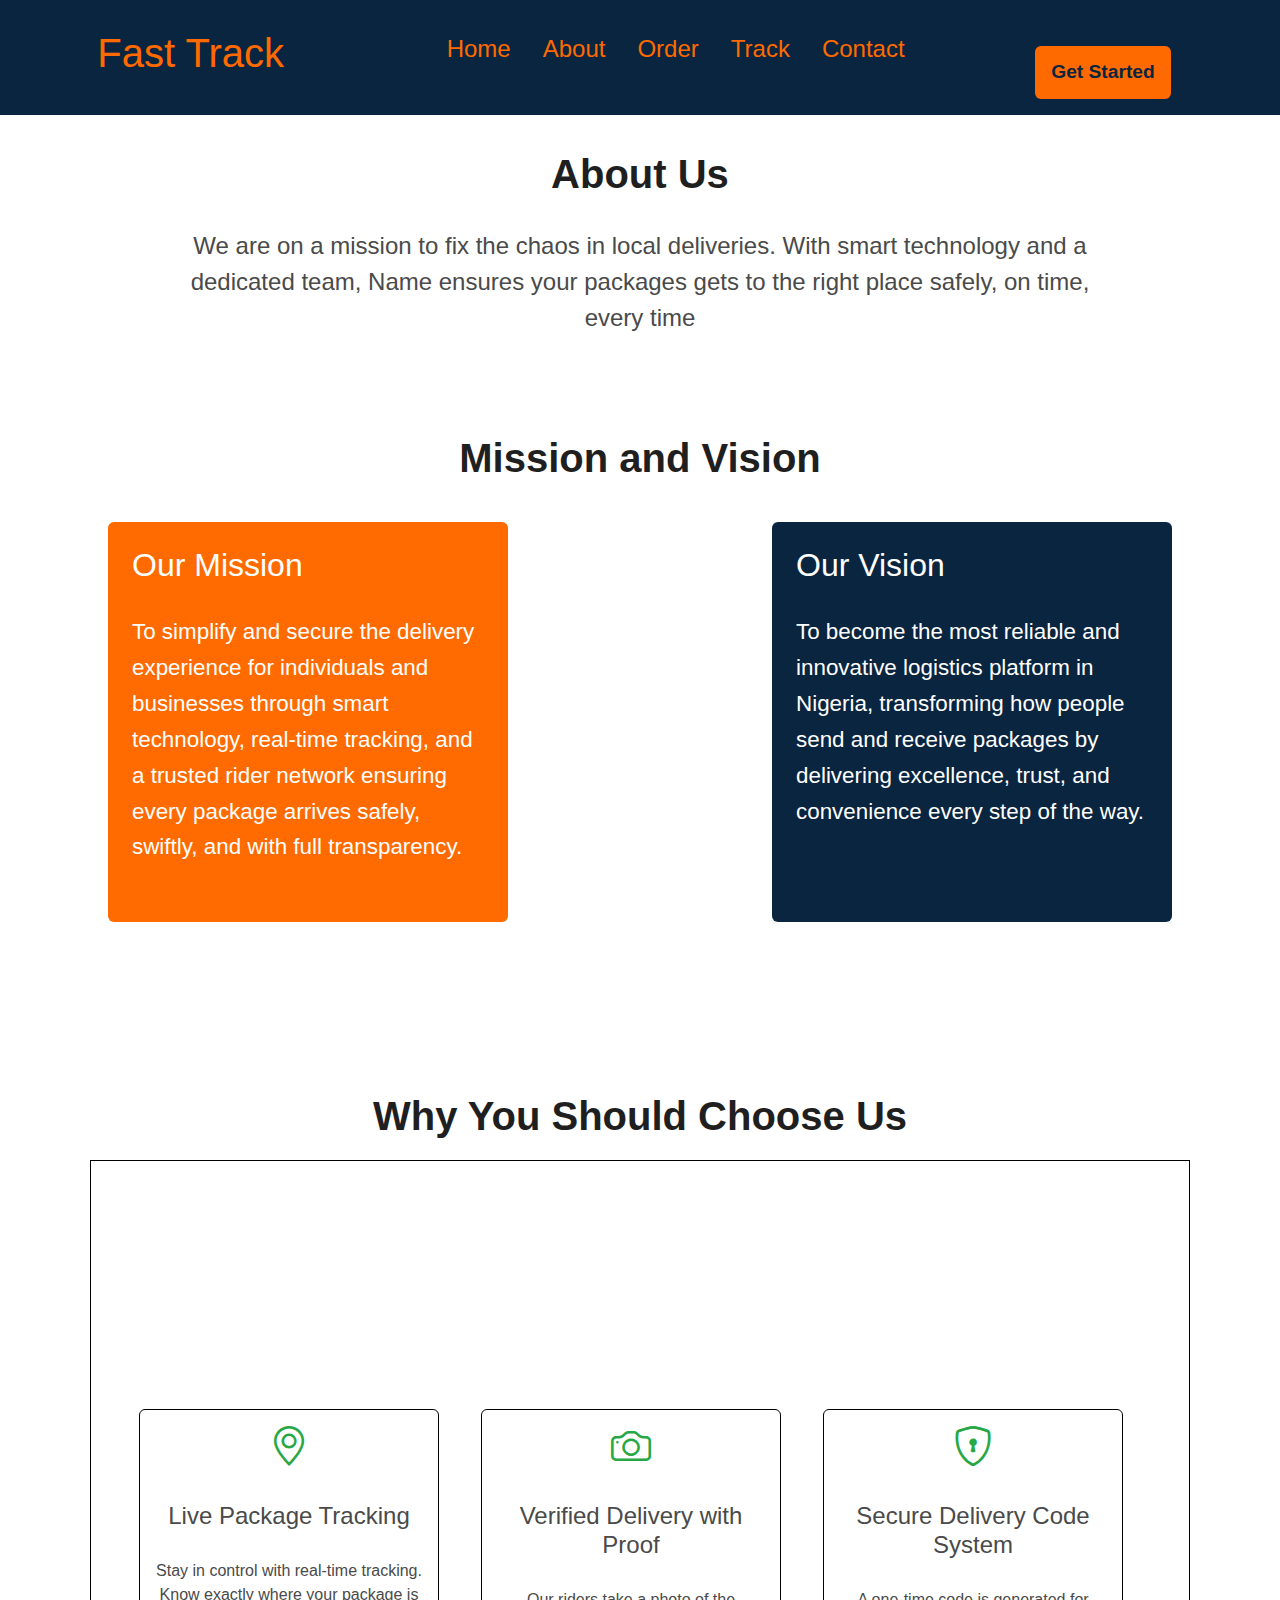
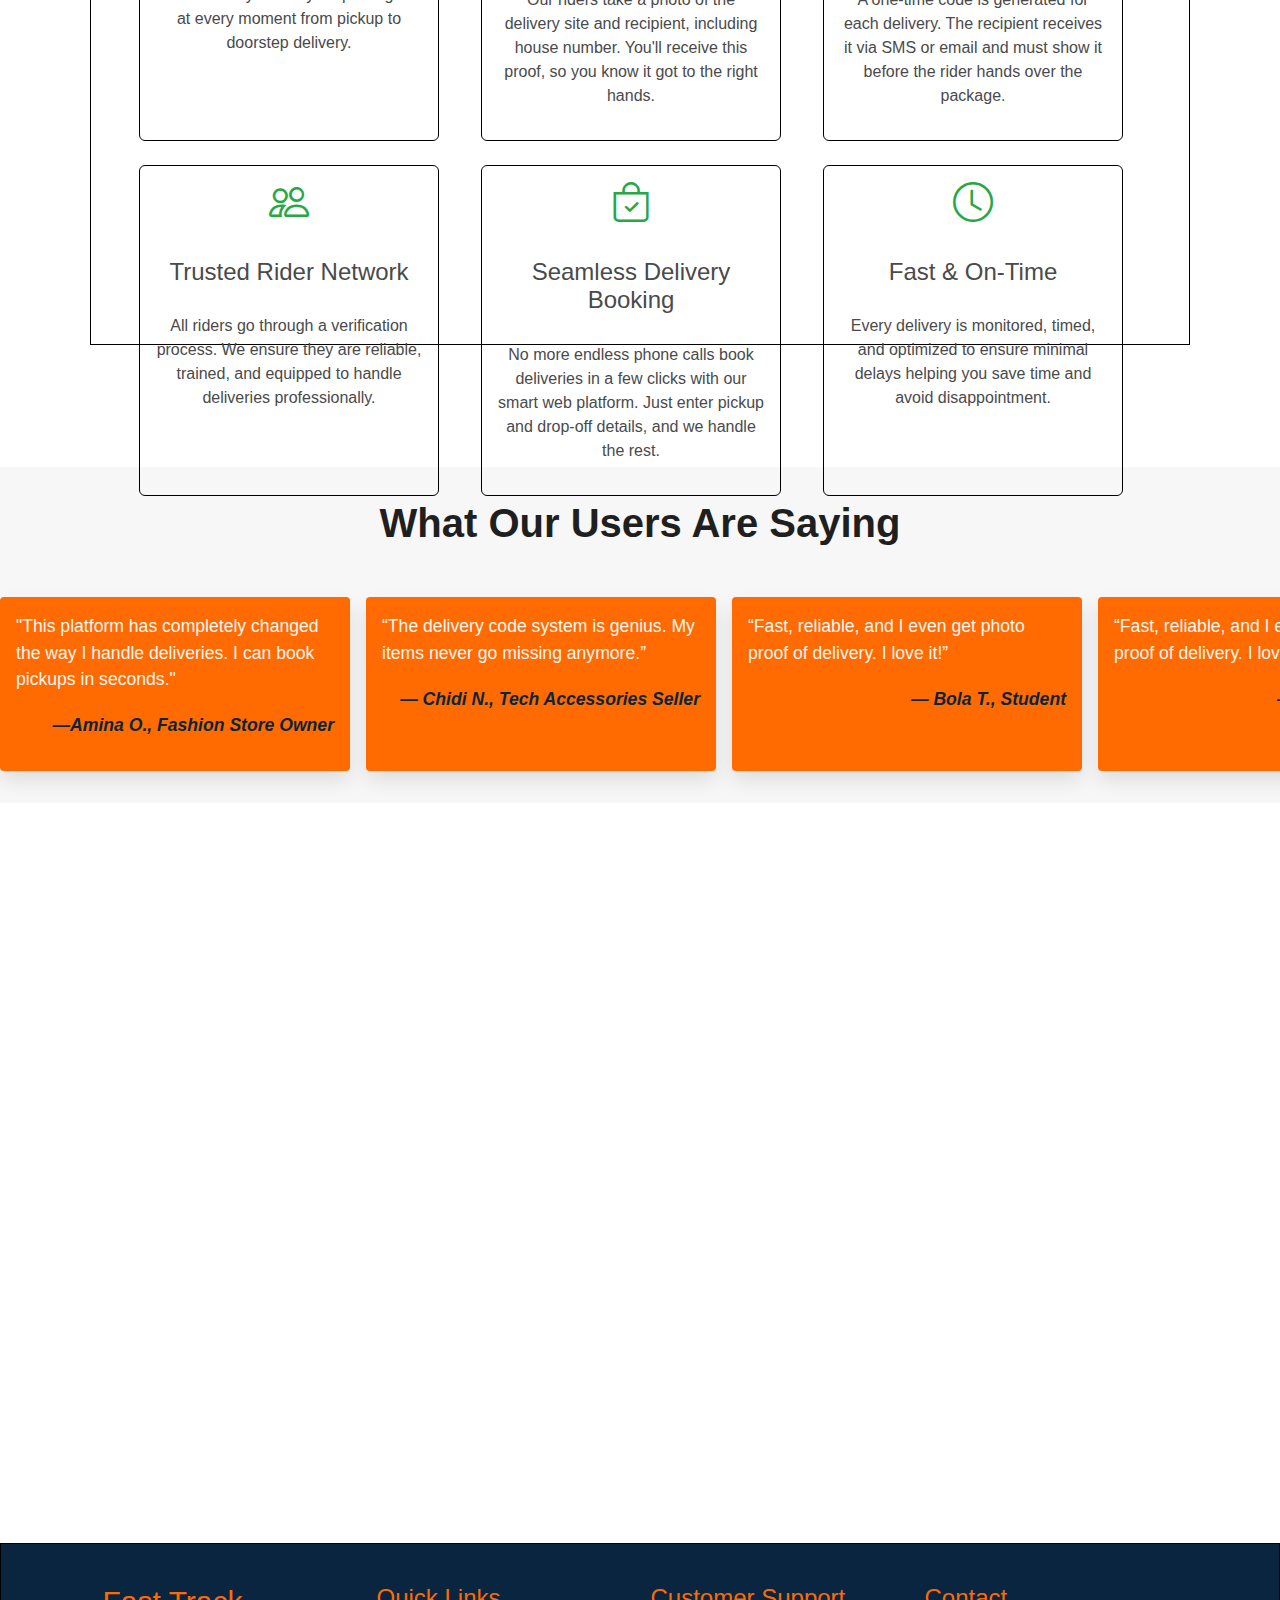
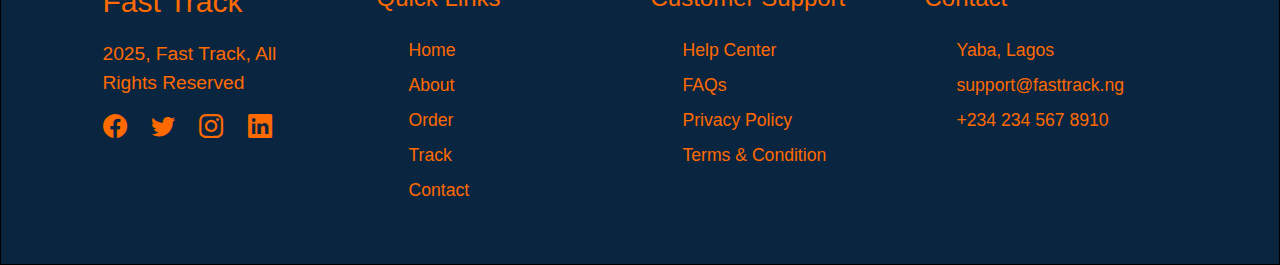
<file: public/about.html>
<html lang="en">
<head>
    <meta charset="UTF-8">
    <meta name="viewport" content="width=device-width, initial-scale=1.0">
    <link href="https://cdn.jsdelivr.net/npm/bootstrap@5.3.0/dist/css/bootstrap.min.css" rel="stylesheet">
    <link rel="stylesheet" href="https://cdn.jsdelivr.net/npm/bootstrap-icons@1.13.1/font/bootstrap-icons.min.css">
    <link rel="stylesheet" href="./styles/style.css">
    <link rel="stylesheet" href="./styles/about.css">
    <title>About | FastTrack</title>
</head>
<body>
     <header>
        <nav>
            <div class="logo">
                <h1>Fast Track</h1>
            </div>
            <ul class="nav-links">
                <li><a href="./index.html">Home</a></li>
                <li><a href="./about.html">About</a></li>
                <li><a href="./order.html">Order</a></li>
                <li><a href="./track.html">Track</a></li>
                <li><a href="./contact.html">Contact</a></li>
            </ul>
            <button class="btn orange-btn"><a href="./register.html">Get Started</a></button>
        </nav>
    </header>

    <section>
        <div class="title">
            <h2>About Us</h2>
            <p>We are on a mission to fix the chaos in local deliveries. With smart technology and a dedicated team, Name ensures your  packages gets to the right place safely, on time, every time</p>
        </div>
    </section>

    <section class="mission-vision">
        <h2>Mission and Vision</h2>

        <div class="mv-container">

            <div class="mv-card mission animate-left">
                <h4>Our Mission</h4>
                <p>To simplify and secure the delivery experience for individuals and businesses through smart technology, real-time tracking, and a trusted rider network  ensuring every package arrives safely, swiftly, and with full transparency.</p>
            </div>

            <div class="mv-card vision animate-right">
                <h4>Our Vision</h4>
                <p>To become the most reliable and innovative logistics platform in Nigeria, transforming how people send and receive packages by delivering excellence, trust, and convenience every step of the way.</p>
            </div>

        </div>
    </section>

    <section class="why-choose-us">
        <h2>Why You Should Choose Us</h2>

        <div class="card-container">

            <div class="why-card">
                 <i class="bi bi-geo-alt icon-large mb-3"></i>
                <h4>Live Package Tracking </h4>
                <p>Stay in control with real-time tracking. Know exactly where your package is at every moment from pickup to doorstep delivery.</p>
            </div>

            <div class="why-card">
                 <i class="bi bi-camera icon-large mb-3"></i>
                <h4>Verified Delivery with Proof</h4>
                <p>Our riders take a photo of the delivery site and recipient, including house number. You'll receive this proof, so you know it got to the right hands.</p>
            </div>

            <div class="why-card">
               <i class="bi bi-shield-lock icon-large mb-3"></i>
                <h4>Secure Delivery Code System</h4>
                <p>A one-time code is generated for each delivery. The recipient receives it via SMS or email and must show it before the rider hands over the package.</p>
            </div>

            <div class="why-card">
                 <i class="bi bi-people icon-large mb-3"></i>
                <h4> Trusted Rider Network</h4>
                <p>All riders go through a verification process. We ensure they are reliable, trained, and equipped to handle deliveries professionally.</p>
            </div>

             <div class="why-card">
                <i class="bi bi-bag-check icon-large mb-3"></i>
                <h4>Seamless Delivery Booking</h4>
                <p> No more endless phone calls book deliveries in a few clicks with our smart web platform. Just enter pickup and drop-off details, and we handle the rest.</p>
            </div>

             <div class="why-card">
                <i class="bi bi-clock icon-large mb-3"></i>
                <h4> Fast & On-Time</h4>
                <p>Every delivery is monitored, timed, and optimized to ensure minimal delays helping you save time and avoid disappointment.</p>
            </div>
    
        </div>
    </section>

    <section class="testimonial">
        <h2>What Our Users Are Saying</h2>
        <div class="testimonial-container">

            <div class="testimonial-card">
                <p>"This platform has completely changed the way I handle deliveries. I can book pickups in seconds." </p>
                <p class="user"> —Amina O., Fashion Store Owner</p>
            </div>

            <div class="testimonial-card">
                <p>“The delivery code system is genius. My items never go missing anymore.”</p> 
                <p class="user">— Chidi N., Tech Accessories Seller</p>
            </div>

            <div class="testimonial-card">
                <p>“Fast, reliable, and I even get photo proof of delivery. I love it!” </p>
                <p class="user"> — Bola T., Student</p>
           </p>
            </div>

            <div class="testimonial-card">
                <p>“Fast, reliable, and I even get photo proof of delivery. I love it!” </p>
                <p class="user"> — Bola T., Student</p>
           </p>
            </div>

            <div class="testimonial-card">
                <p>“The delivery code system is genius. My items never go missing anymore.”</p> 
                <p class="user">— Chidi N., Tech Accessories Seller</p>
            </div>

            <div class="testimonial-card">
                <p>“The delivery code system is genius. My items never go missing anymore.”</p> 
                <p class="user">— Chidi N., Tech Accessories Seller</p>
            </div>

            <!-- duplicate for seamless loop -->
            <div class="testimonial-card">
                <p>"This platform has completely changed the way I handle deliveries. I can book pickups in seconds." </p>
                <p class="user"> —Amina O., Fashion Store Owner</p>
            </div>

            <div class="testimonial-card">
                <p>“The delivery code system is genius. My items never go missing anymore.”</p> 
                <p class="user">— Chidi N., Tech Accessories Seller</p>
            </div>

            <div class="testimonial-card">
                <p>“Fast, reliable, and I even get photo proof of delivery. I love it!” </p>
                <p class="user"> — Bola T., Student</p>
           </p>
            </div>

            <div class="testimonial-card">
                <p>“Fast, reliable, and I even get photo proof of delivery. I love it!” </p>
                <p class="user"> — Bola T., Student</p>
           </p>
            </div>

            <div class="testimonial-card">
                <p>“The delivery code system is genius. My items never go missing anymore.”</p> 
                <p class="user">— Chidi N., Tech Accessories Seller</p>
            </div>

            <div class="testimonial-card">
                <p>“The delivery code system is genius. My items never go missing anymore.”</p> 
                <p class="user">— Chidi N., Tech Accessories Seller</p>
            </div>

        </div>
    </section>

   


    <section class="about-cta">
        <div class="abt-cta">
            <h1>Ready to experience smarter deliveries?</h1>
            <a href="#" class="btn orange-btn">Create Account</a>
            <a href="#" class="btn blue-btn">Login</a>
        </div>
    </section>

    <footer>
        <div class="footer-container">

            <div class="foot-item">
                <h4>Fast Track</h4>
                <p>2025, Fast Track, All Rights Reserved</p>
                <div class="social-item">
                    <a href="#"><i class="bi bi-facebook"></i></a>

                    <a href="#"><i class="bi bi-twitter"></i></a>

                    <a href="#"><i class="bi bi-instagram"></i></a>

                    <a href="#"><i class="bi bi-linkedin"></i></a>
                </div>
            </div>

            <div class="foot-item">
                <h5>Quick Links</h5>
                <ul>
                    <li><a href="./index.html">Home</a></li>
                    <li><a href="./about.html">About</a></li>
                    <li><a href="./order.html">Order</a></li>
                    <li><a href="./track.html">Track</a></li>
                    <li><a href="./contact.html">Contact</a></li>
                </ul>
            </div>

            <div class="foot-item">
                <h5>Customer Support</h5>
                <ul>
                    <li>Help Center</li>
                    <li>FAQs</li>
                    <li>Privacy Policy</li>
                    <li>Terms & Condition</li>
                </ul>
            </div>

            <div class="foot-item">
                <h5>Contact</h5>
                <ul>
                    <li>Yaba, Lagos</li>
                    <li>support@fasttrack.ng</li>
                    <li>+234 234 567 8910</li>
                </ul>
            </div>
        </div>
    </footer>


    <script src="./script.js"></script>
</body>
</html>
</file>
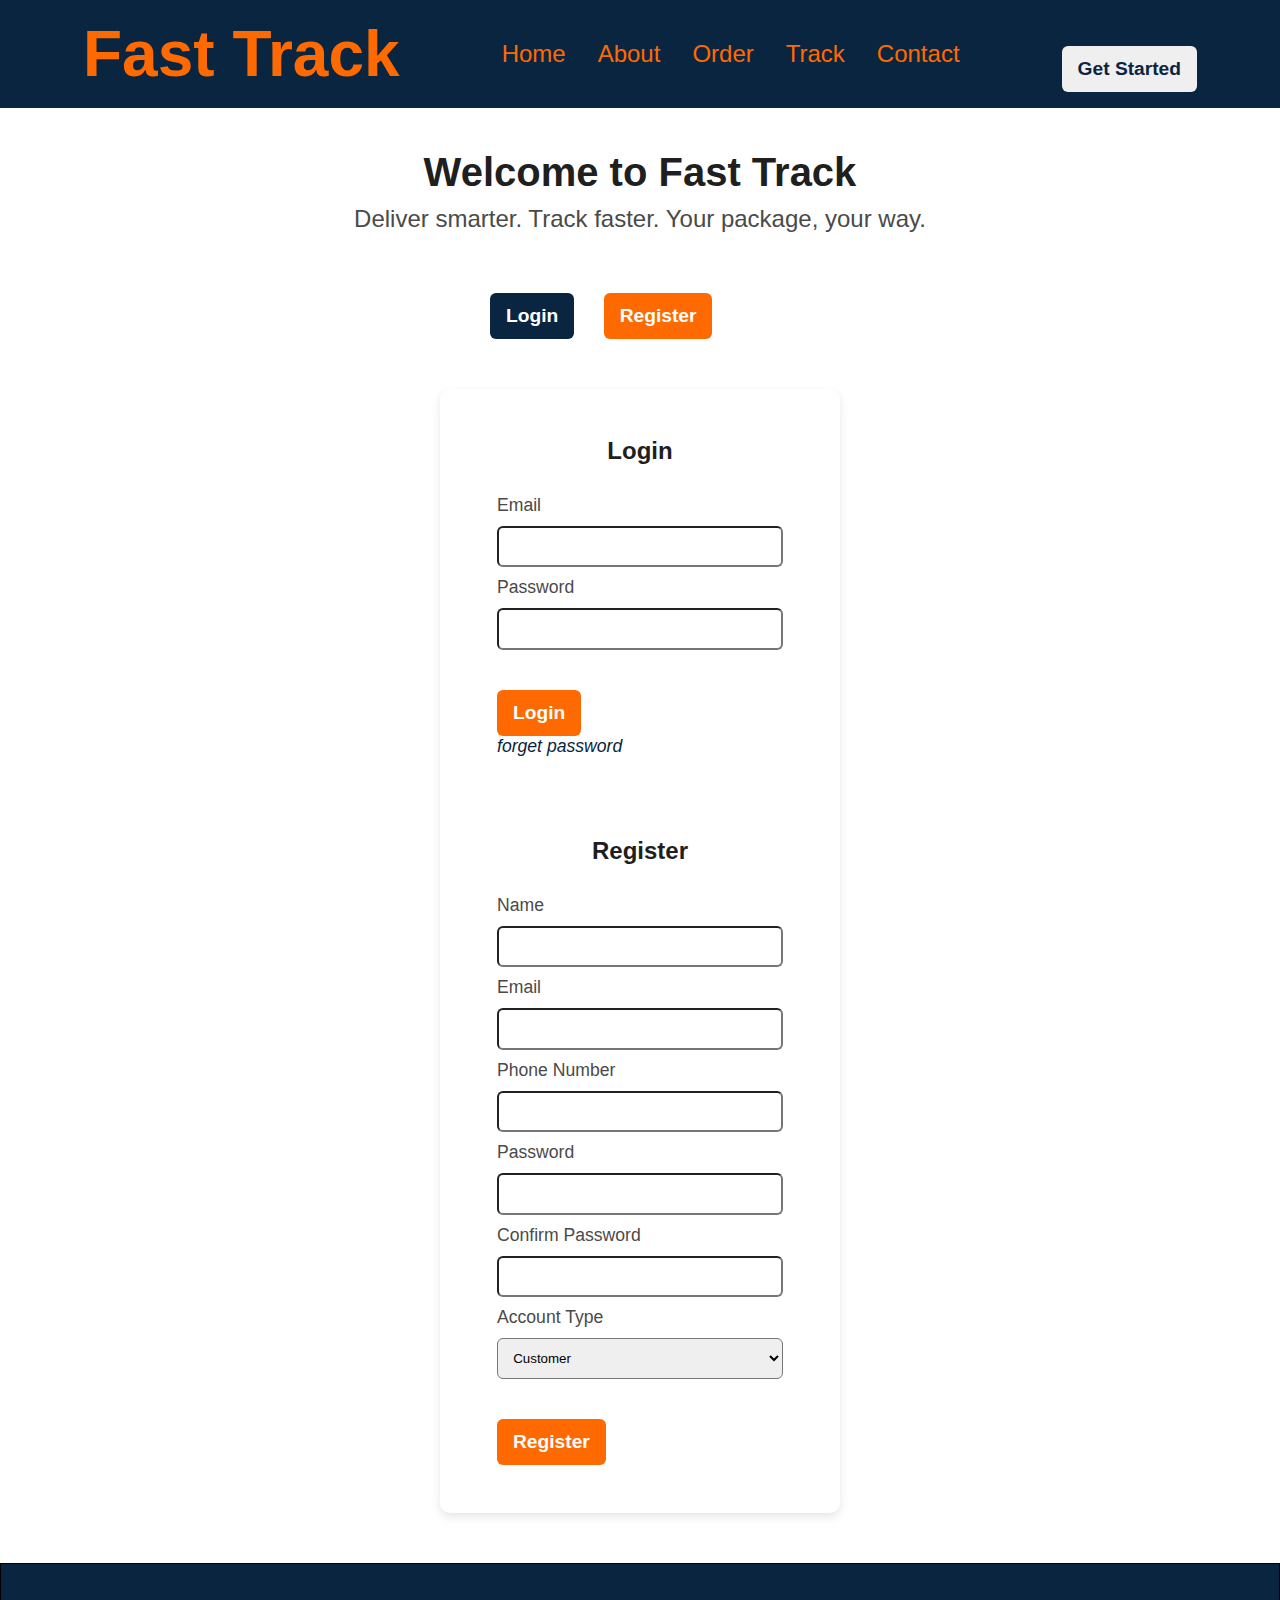
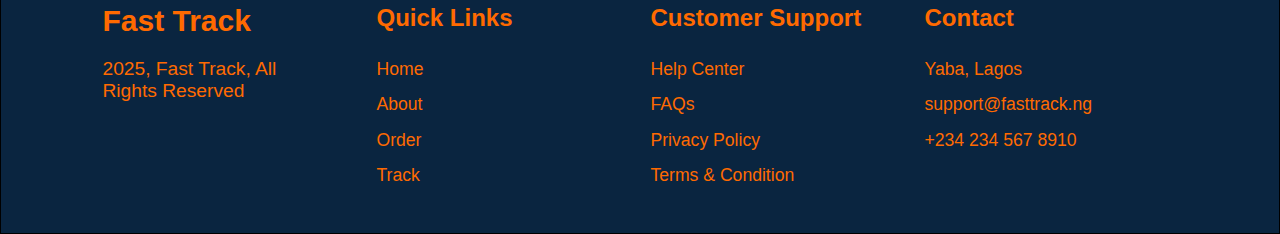
<file: public/register.html>
<html lang="en">
<head>
    <meta charset="UTF-8">
    <meta name="viewport" content="width=device-width, initial-scale=1.0">
    <link rel="stylesheet" href="./styles/style.css">
    <link rel="stylesheet" href="./styles/register.css">
    <title>Register | FastTrack</title>
</head>
<body>
    
    <header>
        <nav>
            <div class="logo">
                <h1>Fast Track</h1>
            </div>
            <ul class="nav-links">
                <li><a href="./index.html">Home</a></li>
                <li><a href="./about.html">About</a></li>
                <li><a href="./order.html">Order</a></li>
                <li><a href="./track.html">Track</a></li>
                <li><a href="./contact.html">Contact</a></li>
            </ul>
            <button class="btn orange-btn-border"><a href="./register.html">Get Started</a></button>
        </nav>
    </header>

    <section class="title">
        <h2>Welcome to Fast Track</h2>
        <p>Deliver smarter. Track faster. Your package, your way.</p>
    </section>

    <div class="tab-button">
        <button id="show-login" class="active btn blue-btn">Login</button>
        <button id="show-register" class="btn orange-btn">Register</button>
    </div>

    <section class="register-container">

        <div id="login-form" class="login">
            <h3>Login</h3>
            <form action="#">

                <label for="login-email">Email</label><br>
                <input id="login-email" type="email" required><br>

                <label for="login-password">Password</label><br>
                <input id="login-password" type="password" required><br>

                <button type="submit" class="btn orange-btn">Login</button><br>

                <p><a href="#">forget password</a></p>
               
            </form>
        </div>

        <div id="register-form" class="register">
            <h3>Register</h3>
            <form action="#">

                <label for="register-name">Name</label><br>
                <input id="register-name" type="text" required><br>

                <label for="register-email">Email</label><br>
                <input id="register-email" type="email" required><br>

                <label for="register-phone-no">Phone Number</label><br>
                <input id="register-phone-no" type="tel" required><br>

                <label for="register-password">Password</label><br>
                <input id="register-password" type="password" required><br>

                <label for="register-password">Confirm Password</label><br>
                <input id="register-password" type="password" required><br>

                <label for="account-type">Account Type</label><br>
                <select name="" id="account-type">
                    <option value="Customer">Customer</option>
                    <option value="Rider">Rider</option>
                </select><br>

                <button type="submit" class="btn orange-btn">Register</button>
            </form>
        </div>
    </section>

    <footer>
        <div class="footer-container">

            <div class="foot-item">
                <h4>Fast Track</h4>
                <p>2025, Fast Track, All Rights Reserved</p>
                <div class="social-item">
                    <a href="#"><i class="bi bi-facebook"></i></a>

                    <a href="#"><i class="bi bi-twitter"></i></a>

                    <a href="#"><i class="bi bi-instagram"></i></a>

                    <a href="#"><i class="bi bi-linkedin"></i></a>
                </div>
            </div>

            <div class="foot-item">
                <h5>Quick Links</h5>
                <ul>
                    <li><a href="./index.html">Home</a></li>
                    <li><a href="./about.html">About</a></li>
                    <li><a href="./order.html">Order</a></li>
                    <li><a href="./track.html">Track</a></li>
                    <li></li>
                </ul>
            </div>

            <div class="foot-item">
                <h5>Customer Support</h5>
                <ul>
                    <li>Help Center</li>
                    <li>FAQs</li>
                    <li>Privacy Policy</li>
                    <li>Terms & Condition</li>
                </ul>
            </div>

            <div class="foot-item">
                <h5>Contact</h5>
                <ul>
                    <li>Yaba, Lagos</li>
                    <li>support@fasttrack.ng</li>
                    <li>+234 234 567 8910</li>
                </ul>
            </div>
        </div>
    </footer>


    <script>
        document.addEventListener("DOMContentLoaded", () => {
            const showLogin = document.getElementById("show-login");
            const showRegister = document.getElementById("show-register");
            const loginForm = document.getElementById("login-form");
            const registerForm = document.getElementById("register-form");

            showLogin.addEventListener("click", () => {
            loginForm.style.display = "block";
            registerForm.style.display = "none";
            showLogin.classList.add("active");
            showRegister.classList.remove("active");
            });

            showRegister.addEventListener("click", () => {
            loginForm.style.display = "none";
            registerForm.style.display = "block";
            showRegister.classList.add("active");
            showLogin.classList.remove("active");
            });
        })
    </script>
</body>
</html>
</file>
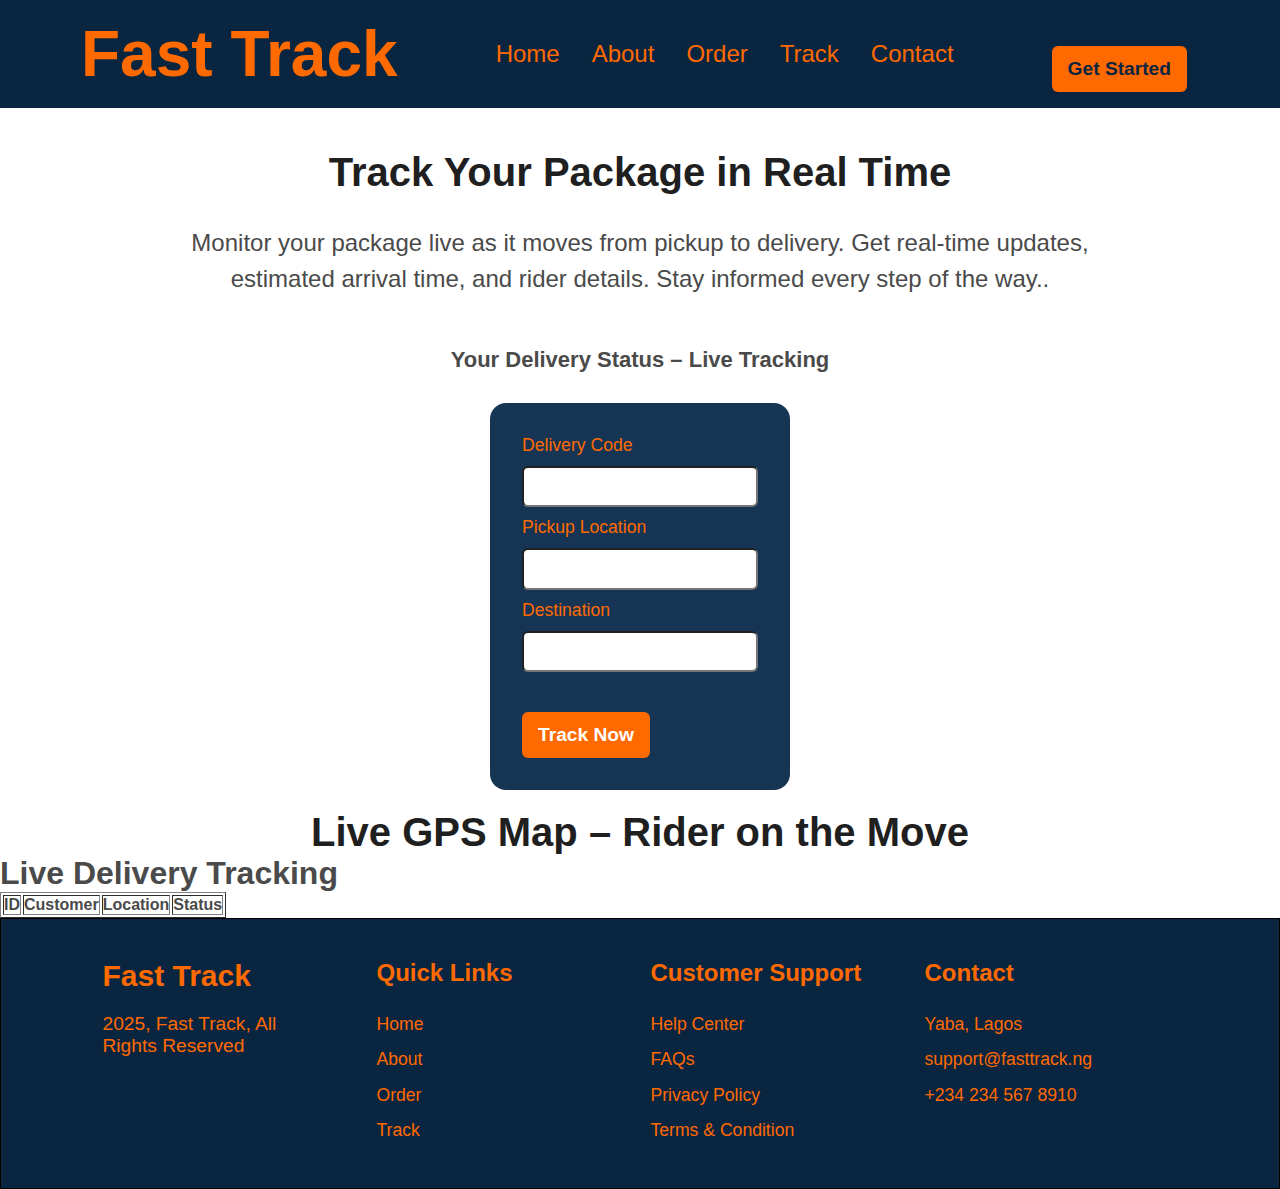
<file: public/track.html>
<html lang="en">
<head>
    <meta charset="UTF-8">
    <meta name="viewport" content="width=device-width, initial-scale=1.0">
    <link rel="stylesheet" href="./styles/style.css">
    <link rel="stylesheet" href="./styles/track.css">
    <title>Track | FastTrack</title>
</head>
<body>
     <header>
        <nav>
            <div class="logo">
                <h1>Fast Track</h1>
            </div>
            <ul class="nav-links">
                <li><a href="./index.html">Home</a></li>
                <li><a href="./about.html">About</a></li>
                <li><a href="./order.html">Order</a></li>
                <li><a href="./track.html">Track</a></li>
                <li><a href="./contact.html">Contact</a></li>
            </ul>
            <button class="btn orange-btn"><a href="./register.html">Get Started</a></button>
        </nav>
    </header>

    <section class="title">
        <h2>Track Your Package in Real Time</h2>
        <p>Monitor your package live as it moves from pickup to delivery. Get real-time updates, estimated arrival time, and rider details. Stay informed every step of the way..</p>
    </section>

    <section class="track-form">
        <h4>Your Delivery Status – Live Tracking</h4>
        <div class="track">
            <form action="#">

                <label for="delivery-code">Delivery Code</label><br>
                <input id="delivery-code" type="number" required><br>

                <label for="pickup-location">Pickup Location</label><br>
                <input id="pickup-location" type="text"><br>

                <label for="destination">Destination</label><br>
                <input id="destination" type="text" required><br>

                <button class="btn orange-btn">Track Now</button>
            </form>
        </div>
    </section>

    <section class="live-gps">
        <h2>Live GPS Map – Rider on the Move</h2>


        

        
    </section>

    <section>
        <h1>Live Delivery Tracking</h1>

        <table id="tracking-table" border="1">
            <thead>
            <tr>
                <th>ID</th>
                <th>Customer</th>
                <th>Location</th>
                <th>Status</th>
            </tr>
            </thead>
            <tbody></tbody>
        </table>

  
    </section>



    <footer>
        <div class="footer-container">

            <div class="foot-item">
                <h4>Fast Track</h4>
                <p>2025, Fast Track, All Rights Reserved</p>
                <div class="social-item">
                    <a href="#"><i class="bi bi-facebook"></i></a>

                    <a href="#"><i class="bi bi-twitter"></i></a>

                    <a href="#"><i class="bi bi-instagram"></i></a>

                    <a href="#"><i class="bi bi-linkedin"></i></a>
                </div>
            </div>

            <div class="foot-item">
                <h5>Quick Links</h5>
                <ul>
                    <li><a href="./index.html">Home</a></li>
                    <li><a href="./about.html">About</a></li>
                    <li><a href="./order.html">Order</a></li>
                    <li><a href="./track.html">Track</a></li>
                    <li></li>
                </ul>
            </div>

            <div class="foot-item">
                <h5>Customer Support</h5>
                <ul>
                    <li>Help Center</li>
                    <li>FAQs</li>
                    <li>Privacy Policy</li>
                    <li>Terms & Condition</li>
                </ul>
            </div>

            <div class="foot-item">
                <h5>Contact</h5>
                <ul>
                    <li>Yaba, Lagos</li>
                    <li>support@fasttrack.ng</li>
                    <li>+234 234 567 8910</li>
                </ul>
            </div>
        </div>
    </footer>


    <script>
    fetch('http://127.0.0.1:5000/deliveries')
      .then(response => response.json())
      .then(data => {
        const tableBody = document.querySelector('#tracking-table tbody');
        data.forEach(delivery => {
          const row = document.createElement('tr');
          row.innerHTML = `
            <td>${delivery.id}</td>
            <td>${delivery.customer}</td>
            <td>${delivery.location}</td>
            <td>${delivery.status}</td>
          `;
          tableBody.appendChild(row);
        });
      })
      .catch(error => {
        console.error('Error fetching data:', error);
      });



    fetch('http://127.0.0.1:5000/riderLocations')
      .then(res => res.json())
      .then(data => {
        const tbody = document.getElementById('tracking-data');
        data.forEach(rider => {
          const row = `
            <tr>
              <td>${rider.name}</td>
              <td>${rider.status}</td>
              <td>${rider.lat}</td>
              <td>${rider.lng}</td>
            </tr>
          `;
          tbody.innerHTML += row;
        });
      })
      .catch(err => console.error('Error loading tracking data:', err));

  </script>

</body>
</html>
</file>
<file: public/styles/style.css>
*{
    margin: 0;
    padding: 0;
    box-sizing: border-box;
}

body{
    font-family: 'Segoe UI', sans-serif;
    color: #4A4A4A;
}

.btn{
    padding: 0.75rem 1rem;
    border: none;
    border-radius: 6px;
    text-decoration: none;
    font-size: 1.2rem;
    font-weight: bold;
    color: white !important;
    display: inline-block;
    text-align: center;
    margin-top: 30px;
}

/* .btn-1{
    padding: 0.75rem 1rem;
    text-decoration: none;
    font-size: 1.2rem;
    font-weight: bold;
    color: white;
} */

/* .blue-btn{
    background-color: #0A2540;
    border-radius: 6px;
    margin-right: 20px;
}
.blue-btn:hover{
    border: 3px solid #0A2540;
    color: #0A2540;
    background-color: transparent;
} */


h2{
    font-size: 40px;
    color: #1F1F1F;
    text-align: center;
    font-weight: bold;
}

.title{
    text-align: center;
    margin: 30px auto;
}

/* Header */
nav{
    position: fixed;
    top: 0;
    width: 100%;
    display: flex;
    flex-direction: row;
    align-items: center;
    justify-content: space-around;
    background-color: #0A2540;
    color: #FF6A00;
    padding: 1rem 2rem;
    text-align: center;
    z-index: 1000;
}
.logo{
    font-size: 2rem;
}
.nav-links{
    display: flex;
    align-items: center;
    justify-content: center;
    list-style-type: none;
    gap: 2rem;
    font-size: 1.5rem;
}
.nav-links a{
    color: #FF6A00;
    text-decoration: none;
}
.nav-links a:hover, .nav-links a:visited{
    border-bottom: 3px solid #FF6A00;
}
.btn a{
    color: #0A2540;
    text-decoration: none;
}
.btn a:hover{
    color: #FF6A00;
}

.hamburger{
    border: none;
    display: none;
    font-size: 2rem;
    cursor: pointer;
    color: #FF6A00;
    background: none;
}
.hamburger:hover, .hamburger:visited{
    border: 4px solid #FF6A00;
    /* padding: 3px 5px; */
    border-radius: 8px;
}

/* Responsiveness */
@media(max-width: 768px){
    .nav-links{
        flex-direction: column;
        background-color: #FF6A00;
        position: absolute;
        top: 60px;
        right: 0;
        gap: 15px;
        width: 250px;
        border-radius: 8px;
        padding: 20px;
        max-height: 0;
        overflow: hidden;
        opacity: 0;
        visibility: hidden;
        transition: max-height 0.4s ease-in-out, opacity 0.3s ease-in-out, visibility 0.3s ease-in-out;
    }
    .nav-links a{
        padding: 15px;
    }
    .nav-links.show{
        max-height: 400px;
        opacity: 1;
        visibility: visible;
    }
    .hamburger{
        display: block;
    }
    h2{
        font-size: 32px;
    }
}

/* Hero Section */
.hero{
    display: flex;
    flex-direction: row;
    align-items: center;
    justify-content: space-around;
    padding: 3rem;
    margin: 100px auto;
}
.hero-text{
    max-width: 500px;
}
.hero-text h1{
    font-size: 50px;
    font-weight: bold;
    margin-bottom: 20px;
    color: #0A2540;
}
.hero-text p{
    font-size: 1.3rem;
    margin-bottom: 50px;
}

.blue-btn{
    margin-right: 25px;
    background-color: #0A2540;
    color: white;
}
.orange-btn{
    background-color: #FF6A00;
    margin-right: 12px;
    color: white;
}

/* Hover state */

.blue-btn:hover {
    border: 3px solid #0A2540;
    color: #0A2540 !important;
    background: transparent;
}

.orange-btn:hover{
    border: 3px solid #FF6A00;
    color: #FF6A00 !important;
    background: transparent;
}


/* Responsiveness */
@media(max-width: 768px){
    .hero{
        flex-direction: column;
    }
    .hero-text{
        max-width: 400px;
    }
    .hero-text h1{
        font-size: 40px;
    }

}



/* About section */
.about{
    padding: 3rem;
    text-align: center;
    margin: 50px auto;
    background-color: #F7F7F7;
}
.about-container{
    display: flex;
    align-items: center;
    justify-content: space-around;
    padding: 2rem;
}
.about-description{
    text-align: left;
    width: 500px;
    padding: 1rem;
    gap: 20px;
}
.about-description h3{
    font-size: 26px;
    margin-bottom: 20px;
}
.about-description p{
    font-size: 22px;
    margin-bottom: 30px;
}

/* Responsiveness */
@media(max-width: 768px){
    .about-container{
        flex-direction: column;
        padding: 1rem;
    }
    .about-description{
        text-align: center;
    }
    .about-description h3{
        font-size: 22px;
        margin-bottom: 15px;
    }
    .about-description p{
        font-size: 20px;
        margin-bottom: 20px;
    }
}


/* Why Choose Us */
.why-choose-us{
    padding: 2rem;
    text-align: center;
    margin-top: 50px;
}
.card-container{
    display: grid;
    grid-template-columns: repeat(3, 1fr);
    padding: 3rem;
    margin: 20px auto;
    max-width: 1100px;
    gap: 1.5rem;
    border: 1px solid black;
    
}
.why-card{
    display: flex;
    flex-direction: column;
    gap: 20px;
    width: 300px;
    border: 1px solid black;
    padding: 1rem;
    border-radius: 6px;
    transition: all 1s ease-out;
    transform: translateY(200px);

}
.why-card:hover{
    /* transform: translateY(-5px); */
    box-shadow: 0 10px 20px rgba(0,0,0,0.1);
}
.icon-large {
  font-size: 2.5rem;
  color: #007bff;
  color: 	#28A745;
}

/* Animated state */
.card-container.show .why-card{
    opacity: 1;
    transform: translateY(0);
}



/* Responsiveness */
@media(max-width: 768px){
    .card-container{
        grid-template-columns: 1fr;
    }

}


/* How It Works */
.how-it-works{
    padding: 4rem 2rem;
    text-align: center;
}
.how-it-works h2{
    font-size: 2rem;
    margin-bottom: 3rem;
    color: #1F1F1F;
}
.steps-diagonal{
    display: grid;
    grid-template-columns: repeat(5, 1fr);
    gap: 40px;
    max-width: 1000px;
    margin: 0 auto;
    position: relative;
}
/* connector diagonal line */
.steps-diagonal::before{
    content: "";
    position: absolute;
    top: 50px;
    left: 50px;
    width: calc(100% - 100px);
    height: calc(100% - 100px);
    border-left: 4px solid #0A2540;
    border-bottom: 4px solid #0A2540;
    transform: skewY(-45deg);
    z-index: 0;
    opacity: 0.4;
}
.step-card{
    background: #FF6A00;
    border-radius: 12px;
    padding: 25px;
    width: 160px;
    box-shadow: 0 4px 12px rgba(0, 0, 0, 0.08);
    transition: transform 0.3s ease;
    position: relative;
    z-index: 1;
    text-align: center;
    justify-self: center;
}
.step-card:hover{
    transform: translateY(-8px);
}
/* .step:nth-child(1){
    --index: 0;
}
.step:nth-child(2){
    --index: 1;
}
.step:nth-child(3){
    --index: 2;
}
.step:nth-child(4){
    --index: 3;
} */
.step-icon{
    font-size: 2rem;
    color: #28A745;
    margin-bottom: 10px;
}
.step-title{
    font-size: 1.2rem;
    color: #4A4A4A;
    font-weight: bold;
}

/* responsive */
@media(max-width: 768px){
    .steps-diagonal{
        grid-template-columns: 1fr;
        gap: 20px;
    }
    .steps-diagonal::before{
        display: none;
    }
}




/* FAQs */
.faq{
    max-width: 800px;
    margin: 0 auto;
    padding: 3rem;
}
.faq h2{
    text-align: center;
    margin-bottom: 30px;
}
.faq-list{
    margin-bottom: 15px;
    border-bottom: 3px solid #FF6A00;
    border-radius: 6px;
}
.faq-question{
    background: none;
    width: 100%;
    text-align: left;
    border: none;
    padding: 1rem;
    font-size: 1.3rem;
    color: #0A2540;
}
.faq-answer{
    display: none;
    padding: 15px;
    font-size: 1.3rem;
}


/* footer cta */
.footer-cta{
    background-image: url(https://res.cloudinary.com/dro9z0cu3/image/upload/v1753768926/happy-customer-3_uqnoij.jpg);
    background-repeat: no-repeat;
    background-size: cover; 
    background-position: center; 
    width: 80%;
    margin: 50px auto;
    height: 60vh;
    border-radius: 12px;
    position: relative;
    color: white;
}
.f-cta{
    text-align: center;
    margin: auto;
    color: white;
    padding: 5rem 1rem;
    opacity: 0;
    transform: translateX(200px);
    transition: all 1s ease-out;
}
.f-cta.show{
    opacity: 1;
    transform: translateX(0);
}
.f-cta h1{
    font-size: 50px;
    margin: 30px auto;
}


/* footer */
footer{
    width: 100%;
    border: 1px solid black;
    padding: 1.5rem;
    background-color: #0A2540;
    color: #FF6A00;
}
footer h5{
    font-size: 24px;
    margin-bottom: 20px;
}
footer h4{
    font-size: 30px;
    margin-bottom: 20px;
}
.footer-container{
    display: flex;
    gap: 1.5rem;
    margin: 0 auto;
    max-width: 90%;
}
.foot-item{
    width: 250px;
    padding: 1rem;
}
footer ul{
    list-style-type: none;
    font-size: 1.1rem;
    line-height: 2;
}
footer ul a{
    color: #FF6A00;
    text-decoration: none;
}
footer p{
    font-size: 1.2rem;
}
.social-item i{
    font-size: 1.5rem;
    margin-right: 20px;
    color: #FF6A00;
    vertical-align: middle;
}
.footer-gallery{
    display: grid;
    grid-template-columns: repeat(3, 100px);
    gap: 15px;
}
.footer-gallery img{
    width: 100px;
}

/* responsive */
@media(max-width: 768px){
    .footer-container{
        flex-direction: column;
    }
}
</file>
<file: public/styles/about.css>
body{
    /* text-align: center; */
    margin: 0 auto;
}

.title{
    max-width: 900px;
    text-align: center;
    margin-top: 150px;
    margin-bottom: 50px;
    margin-left: auto;
    margin-right: auto;
}
.title p{
    font-size: 24px;
    margin-top: 30px;
    line-height: 1.5;
}

/* Mission and Vision */
.mission-vision{
    padding: 3rem 2rem;
}
.mv-container{
    display: flex;
    align-items: center;
    justify-content: center;
    gap: 4rem;
    margin: 40px auto;
}
.mv-card{
    border-radius: 6px;
    border: none;
    color: white;
    padding: 1.5rem;
    width: 400px;
    height: 400px;
    line-height: 1.6;
    transform: translateY(30px);
    transition: all 0.8s ease;
}
.mission{
    background-color: #FF6B00;
}
.vision{
    background-color: #0A2540;
}
.mv-card h4{
    font-size: 2rem;
}
.mv-card p{
    font-size: 1.4rem;
    text-align: left;
    margin-top: 30px;
}

.animate-right{
    transform: translateX(100px);
    opacity: 1;
}
.animate-right.show{
    transform: translateX(0);
    opacity: 1;
}

.animate-left{
    transform: translateX(-100px);
}
.animate-left.show{
    transform: translateX(0);
    opacity: 1;
}

/* Responsiveness */
@media(max-width: 768px){
    .title p{
        font-size: 20px;
        margin-top: 20px;
        line-height: 1.5;
    }
    .mv-container{
        flex-direction: column;
    }
}



/* testimonial */
.testimonial{
    width: 100%;
    overflow: hidden;
    padding: 2rem 0;
    background-color: #F7F7F7;
    margin: 70px auto;
}
.testimonial-container{
    /* display: grid;
    grid-template-columns: repeat(2, 1fr);
    gap: 1.5rem;
    justify-content: center;
    text-align: center;
    max-width: 700px;
    padding: 10px 15px;
    margin: 20px auto; */
    display: flex;
    gap: 1rem;
    animation: scrollLeft 20s linear infinite;
    width: max-content;
    margin-top: 50px;

}
.testimonial-container:hover{
    animation-play-state: paused;
}
.testimonial-card{
    max-width: 350px;
    padding: 1rem;
    text-align: left;
    border-radius: 4px;
    background-color: #FF6B00;
    box-shadow: 0 10px 20px rgba(0,0,0,0.1);
}
@keyframes scrollLeft{
    0%{
        transform: translateX(0);
    }
    100%{
        transform: translateX(-50%);
    }
}
.testimonial-card p{
    line-height: 1.5;
    font-size: 1.1rem;
    color: #F7F7F7;
}
.testimonial-card .user{
    margin-top: 20px;
    text-align: right;
    font-style: italic;
    font-weight: bold;
    color: #0A2540;
}




/* about-cta */
.about-cta{
    background-image: url(https://res.cloudinary.com/dro9z0cu3/image/upload/v1753768926/happy-customer-2_vwzz78.jpg);
    background-repeat: no-repeat;
    background-size: cover; 
    background-position: center; 
    width: 80%;
    margin: 100px auto;
    height: 60vh;
    border-radius: 12px;
    position: relative;
    color: white;
    text-align: center;
}
.abt-cta{
    text-align: center;
    margin: 3rem auto;
    color: white;
    padding: 5rem 1rem;
    opacity: 0;
    transform: translateX(200px);
    transition: all 1s ease-out;
}
.abt-cta.show{
    opacity: 1;
    transform: translateX(0);
}
.abt-cta h1{
    font-size: 50px;
    margin: 30px auto;
}
</file>
<file: public/styles/register.css>
.title{
    margin-top: 150px;
}
.title p{
   font-size: 24px;
   margin: 10px;
}

/* .tab-buttons button {
  flex: 1;
  padding: 12px;
  border: none;
  background: #f1f1f1;
  cursor: pointer;
  transition: all 0.3s ease;
  font-weight: bold;
  font-size: 16px;
} */

.tab-button{
    max-width: 300px;
    margin: auto;
}

.register-container{
    background: white;
    padding: 1rem;
    border-radius: 10px;
    margin: 50px auto;
    max-width: 400px;
    width: 100%;
    box-shadow: 0 4px 10px rgba(0,0,0,0.1);
}
.register-container h3{
    font-size: 24px;
    margin-bottom: 30px;
    text-align: center;
    color: #1F1F1F;
}

.login{
    height: 400px;
    margin: 0 auto;
}
.login a{
    color: #0A2540;
    font-style: italic;
    font-size: 1.1rem;
    margin-top: 20px;
    text-decoration: none;
}
.login, .register{
    width: 350px;
    padding: 2rem;
    margin: 0 auto;   
}
.login input, .register input, .register select{
    width: 100%;
    padding: 0.7rem;
    border-radius: 6px;
    margin: 10px auto;
}
.login label, .register label{
    font-size: 1.1rem;
    margin-bottom: 30px;
}
</file>
<file: public/styles/track.css>
.title{
    margin-top: 150px;
    max-width: 900px;
    text-align: center;
    margin-bottom: 50px;
    margin-left: auto;
    margin-right: auto;
}
.title p{
    font-size: 24px;
    margin-top: 30px;
    line-height: 1.5;
}

.track-form h4{
    text-align: center;
    font-size: 22px;
    margin-bottom: 30px;
}
.track{
    margin: 20px auto;
    width: 300px;
    padding: 2rem;
    border-radius: 16px;
    background-color: #163453;
    transition: transform 0.3s ease, box-shadow 0.3s ease;
}
.track:hover{
    transform: translateY(-5px);
    box-shadow: 0 10px 20px rgba(0,0,0,0.1);
}
.track input{
    width: 100%;
    padding: 0.7rem;
    border-radius: 6px;
    margin: 10px auto;
}
.track label{
    font-size: 1.1rem;
    margin-bottom: 30px;
    color: #FF6B00;
}

/* responsive */
@media (max-width: 768px){
   .title p{
        font-size: 20px;
        margin-top: 20px;
        line-height: 1.5;
    } 
}
</file>
